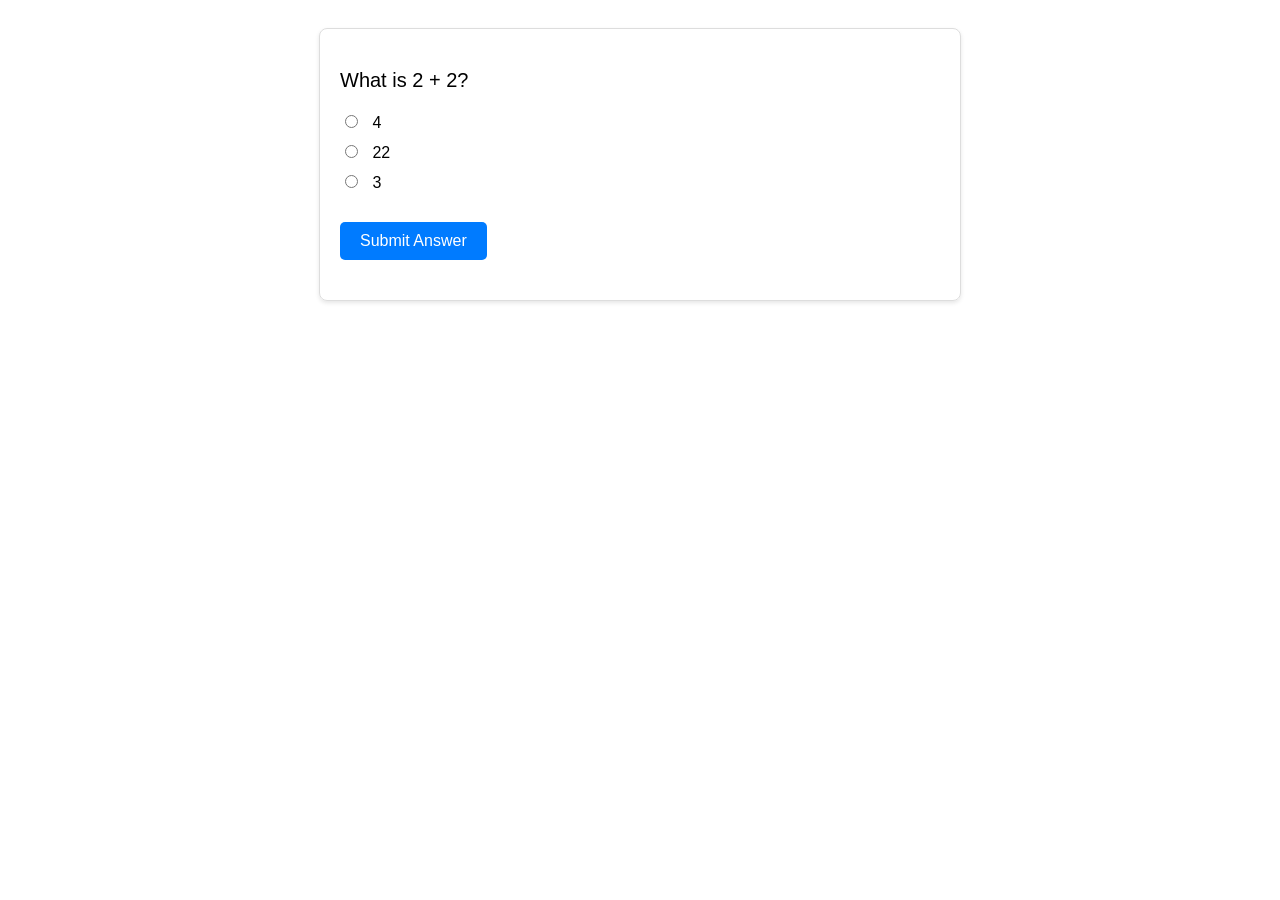
<file: index.html>
<!DOCTYPE html>
<html lang="en">
<head>
    <meta charset="UTF-8">
    <title>Simple Quiz</title>
    <link rel="stylesheet" href="styles.css">
</head>
<body>
    <div id="quiz-container">
        <p id="quiz-question">What is 2 + 2?</p>
        <div>
            <input type="radio" id="choice1" name="quiz" value="4">
            <label for="choice1">4</label><br>
            
            <input type="radio" id="choice2" name="quiz" value="22">
            <label for="choice2">22</label><br>
            
            <input type="radio" id="choice3" name="quiz" value="3">
            <label for="choice3">3</label>
        </div>
        
        <button id="submit-answer">Submit Answer</button>
        <p id="feedback"></p>
    </div>
    
    <script src="quiz.js"></script>
</body>
</html>
</file>
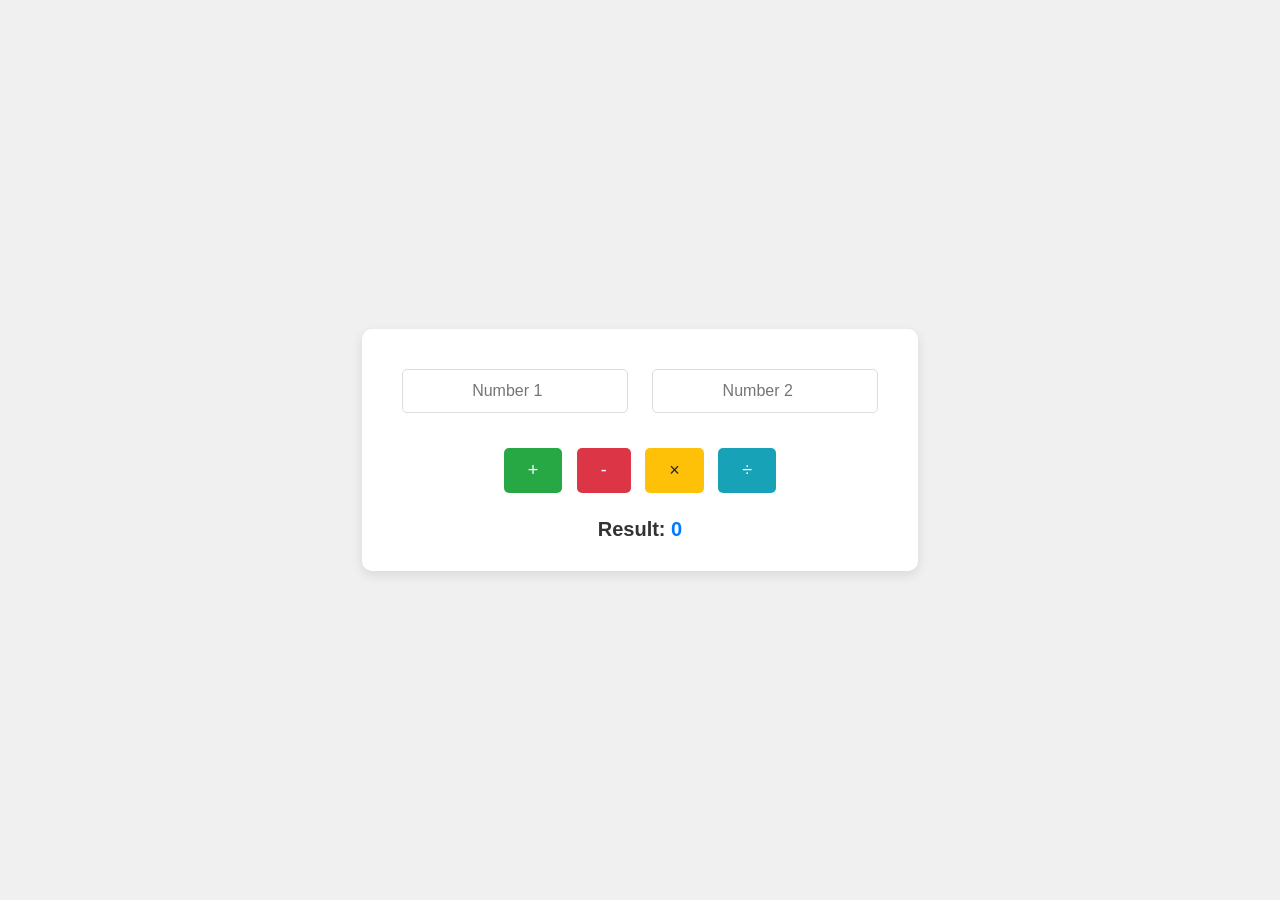
<file: calculator.html>
<!DOCTYPE html>
<html lang="en">
<head>
    <meta charset="UTF-8">
    <title>Simple Calculator</title>
    <link rel="stylesheet" href="calculator.css">
</head>
<body>
    <div id="calculator-container">
        <input type="number" id="number1" placeholder="Number 1">
        <input type="number" id="number2" placeholder="Number 2">
        
        <div class="buttons-container">
            <button id="add">+</button>
            <button id="subtract">-</button>
            <button id="multiply">×</button>
            <button id="divide">÷</button>
        </div>
        
        <div id="result">Result: <span id="calculation-result">0</span></div>
    </div>
    
    <script src="calculator.js"></script>
</body>
</html>
</file>
<file: styles.css>
body {
    font-family: Arial, sans-serif;
    padding: 20px;
}

#quiz-container {
    max-width: 600px;
    margin: auto;
    padding: 20px;
    border: 1px solid #ddd;
    border-radius: 8px;
    box-shadow: 0 2px 4px rgba(0,0,0,0.1);
}

#quiz-question {
    font-size: 20px;
    margin-bottom: 20px;
}

input[type="radio"] {
    margin-right: 10px;
}

label {
    margin-right: 30px;
    cursor: pointer;
    display: inline-block;
    margin-bottom: 10px;
}

#submit-answer {
    display: block;
    margin-top: 20px;
    padding: 10px 20px;
    background-color: #007bff;
    color: white;
    border: none;
    border-radius: 5px;
    cursor: pointer;
    font-size: 16px;
}

#submit-answer:hover {
    background-color: #0056b3;
}

#feedback {
    margin-top: 20px;
    font-size: 18px;
}
</file>
<file: calculator.css>
body {
    font-family: Arial, sans-serif;
    display: flex;
    justify-content: center;
    align-items: center;
    height: 100vh;
    margin: 0;
    background-color: #f0f0f0;
}

#calculator-container {
    text-align: center;
    background-color: white;
    padding: 30px;
    border-radius: 10px;
    box-shadow: 0 4px 12px rgba(0, 0, 0, 0.1);
}

input[type="number"] {
    margin: 10px;
    padding: 12px;
    width: 200px;
    font-size: 16px;
    border: 1px solid #ddd;
    border-radius: 5px;
    text-align: center;
}

input[type="number"]:focus {
    outline: none;
    border-color: #007bff;
    box-shadow: 0 0 5px rgba(0, 123, 255, 0.5);
}

.buttons-container {
    margin: 20px 0;
}

button {
    padding: 12px 24px;
    margin: 5px;
    font-size: 18px;
    cursor: pointer;
    border: none;
    border-radius: 5px;
    background-color: #007bff;
    color: white;
    transition: background-color 0.3s;
}

button:hover {
    background-color: #0056b3;
}

button#add {
    background-color: #28a745;
}

button#subtract {
    background-color: #dc3545;
}

button#multiply {
    background-color: #ffc107;
    color: #212529;
}

button#divide {
    background-color: #17a2b8;
}

#result {
    margin-top: 20px;
    font-size: 20px;
    font-weight: bold;
    color: #333;
}

#calculation-result {
    color: #007bff;
    font-weight: bold;
}
</file>
